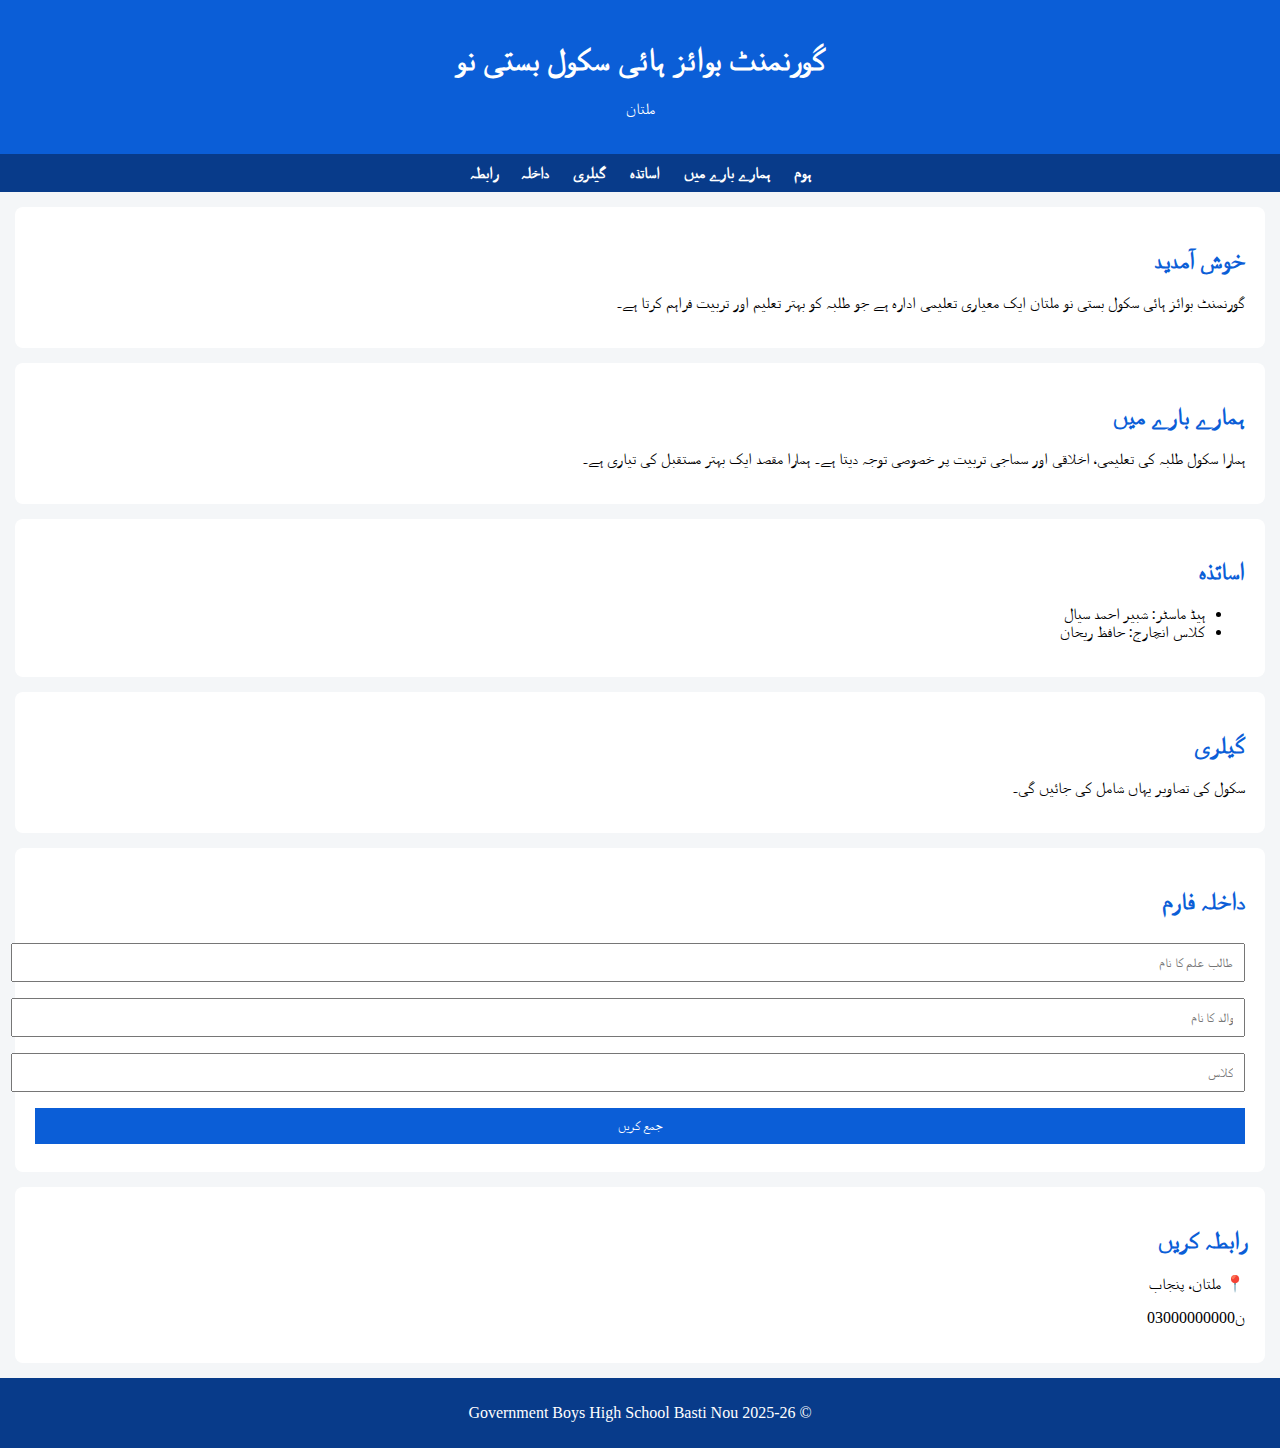
<file: index.html>
<!DOCTYPE html>
<html lang="ur">
<head>
    <meta charset="UTF-8">
    <title>Government Boys High School Basti Nou</title>
    <link rel="stylesheet" href="style.css">
</head>
<body>

<header>
    <h1>گورنمنٹ بوائز ہائی سکول بستی نو</h1>
    <p>ملتان</p>
</header>

<nav>
    <a href="#home">ہوم</a>
    <a href="#about">ہمارے بارے میں</a>
    <a href="#staff">اساتذہ</a>
    <a href="#gallery">گیلری</a>
    <a href="#admission">داخلہ</a>
    <a href="#contact">رابطہ</a>
</nav>

<section id="home">
    <h2>خوش آمدید</h2>
    <p>
        گورنمنٹ بوائز ہائی سکول بستی نو ملتان ایک معیاری تعلیمی ادارہ ہے
        جو طلبہ کو بہتر تعلیم اور تربیت فراہم کرتا ہے۔
    </p>
</section>

<section id="about">
    <h2>ہمارے بارے میں</h2>
    <p>
        ہمارا سکول طلبہ کی تعلیمی، اخلاقی اور سماجی تربیت پر خصوصی توجہ دیتا ہے۔
        ہمارا مقصد ایک بہتر مستقبل کی تیاری ہے۔
    </p>
</section>

<section id="staff">
    <h2>اساتذہ</h2>
    <ul>
        <li>ہیڈ ماسٹر: شبیر احمد سیال</li>
        <li>کلاس انچارج: حافظ ریحان</li>
    </ul>
</section>

<section id="gallery">
    <h2>گیلری</h2>
    <p>سکول کی تصاویر یہاں شامل کی جائیں گی۔</p>
</section>

<section id="admission">
    <h2>داخلہ فارم</h2>
    <form>
        <input type="text" placeholder="طالب علم کا نام" required>
        <input type="text" placeholder="والد کا نام" required>
        <input type="text" placeholder="کلاس" required>
        <button type="submit">جمع کریں</button>
    </form>
</section>

<section id="contact">
    <h2>رابطہ کریں</h2>
    <p>📍 ملتان، پنجاب</p>
    <p>ن03000000000</p>
</section>

<footer>
    <p>© 2025-26 Government Boys High School Basti Nou</p>
</footer>

</body>
</html>
</file>
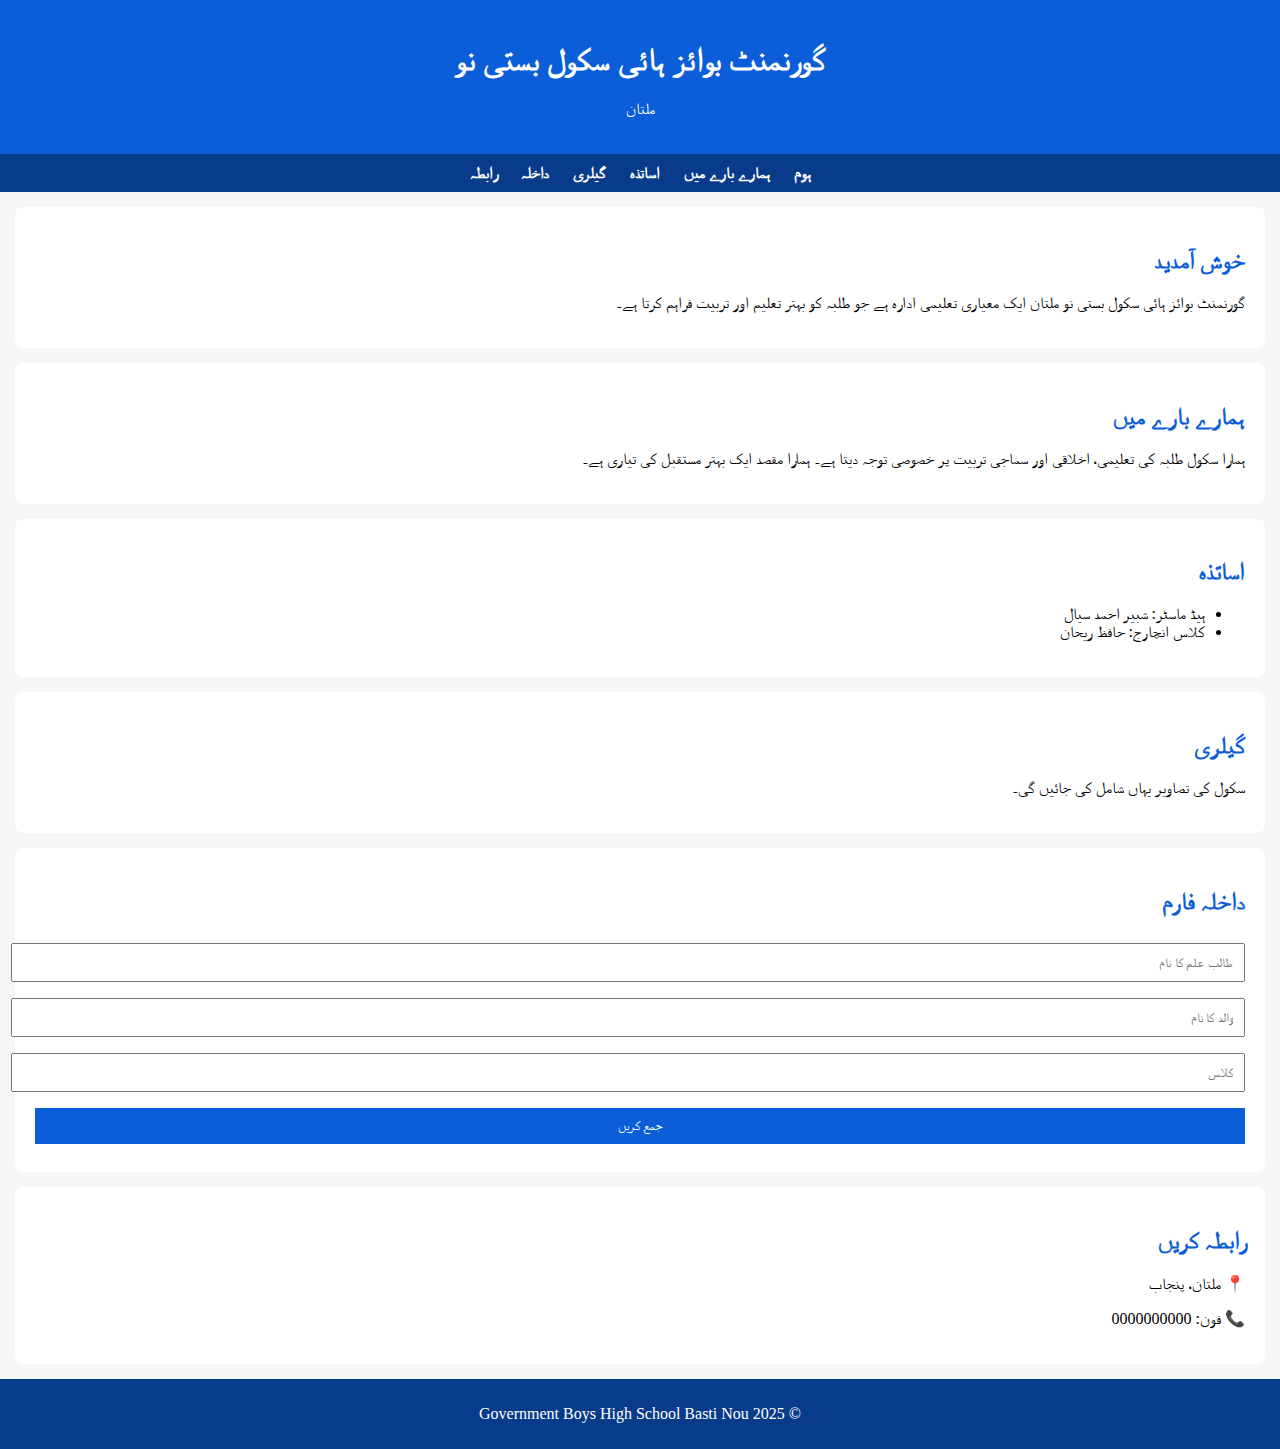
<file: index.htmlnoname(2).html>
<!DOCTYPE html>
<html lang="ur">
<head>
    <meta charset="UTF-8">
    <title>Government Boys High School Basti Nou</title>
    <link rel="stylesheet" href="style.css">
</head>
<body>

<header>
    <h1>گورنمنٹ بوائز ہائی سکول بستی نو</h1>
    <p>ملتان</p>
</header>

<nav>
    <a href="#home">ہوم</a>
    <a href="#about">ہمارے بارے میں</a>
    <a href="#staff">اساتذہ</a>
    <a href="#gallery">گیلری</a>
    <a href="#admission">داخلہ</a>
    <a href="#contact">رابطہ</a>
</nav>

<section id="home">
    <h2>خوش آمدید</h2>
    <p>
        گورنمنٹ بوائز ہائی سکول بستی نو ملتان ایک معیاری تعلیمی ادارہ ہے
        جو طلبہ کو بہتر تعلیم اور تربیت فراہم کرتا ہے۔
    </p>
</section>

<section id="about">
    <h2>ہمارے بارے میں</h2>
    <p>
        ہمارا سکول طلبہ کی تعلیمی، اخلاقی اور سماجی تربیت پر خصوصی توجہ دیتا ہے۔
        ہمارا مقصد ایک بہتر مستقبل کی تیاری ہے۔
    </p>
</section>

<section id="staff">
    <h2>اساتذہ</h2>
    <ul>
        <li>ہیڈ ماسٹر: شبیر احمد سیال</li>
        <li>کلاس انچارج: حافظ ریحان</li>
    </ul>
</section>

<section id="gallery">
    <h2>گیلری</h2>
    <p>سکول کی تصاویر یہاں شامل کی جائیں گی۔</p>
</section>

<section id="admission">
    <h2>داخلہ فارم</h2>
    <form>
        <input type="text" placeholder="طالب علم کا نام" required>
        <input type="text" placeholder="والد کا نام" required>
        <input type="text" placeholder="کلاس" required>
        <button type="submit">جمع کریں</button>
    </form>
</section>

<section id="contact">
    <h2>رابطہ کریں</h2>
    <p>📍 ملتان، پنجاب</p>
    <p>📞 فون: 0000000000</p>
</section>

<footer>
    <p>© 2025 Government Boys High School Basti Nou</p>
</footer>

</body>
</html>
</file>
<file: style.css>
body {
    font-family: "Noto Nastaliq Urdu", serif;
    margin: 0;
    background: #f4f6f8;
    direction: rtl;
}

header {
    background: #0b5ed7;
    color: white;
    padding: 20px;
    text-align: center;
}

nav {
    background: #083b8a;
    padding: 10px;
    text-align: center;
}

nav a {
    color: white;
    margin: 10px;
    text-decoration: none;
    font-weight: bold;
}

section {
    padding: 20px;
    background: white;
    margin: 15px;
    border-radius: 8px;
}

h2 {
    color: #0b5ed7;
}

form input, form button {
    width: 100%;
    padding: 10px;
    margin: 8px 0;
}

form button {
    background: #0b5ed7;
    color: white;
    border: none;
    cursor: pointer;
}

footer {
    background: #083b8a;
    color: white;
    text-align: center;
    padding: 10px;
}
</file>
